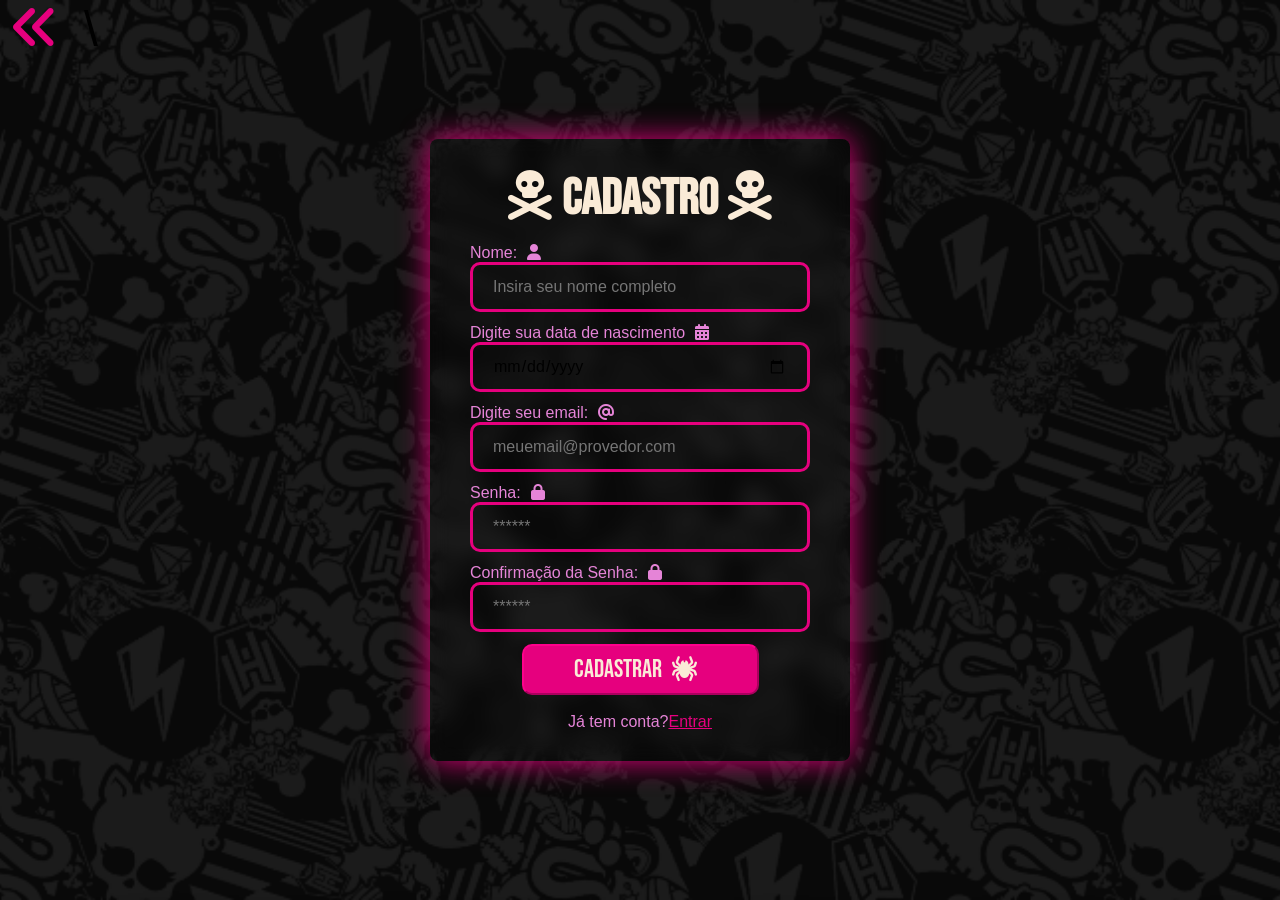
<file: home/cadastro.html>
<!DOCTYPE html>
<html lang="pt-BR">
<head>
    <meta charset="UTF-8">
    <meta name="viewport" content="width=device-width, initial-scale=1.0">
    <link rel="stylesheet" href="https://cdnjs.cloudflare.com/ajax/libs/font-awesome/6.5.1/css/all.min.css">
    <link rel="stylesheet" href="cadastro.css">
    <title>CADASTRO</title>
</head>
<body>
    <!--botão de voltar-->
    <div class=" voltar">
    <a href="index.html"><i class="fa-solid fa-angles-left"></i></a>
\   </div>

        <!--container é minha caixa -->
    <main class="container">
        <h1><i class="fa-solid fa-skull-crossbones"></i>CADASTRO<i class="fa-solid fa-skull-crossbones"></i></h1>

        <div class= "campo"> <!-- aqui são meus campos-->
            <span>Nome:<i class="fa-solid fa-user"></i></span>
            <input type="text" placeholder="Insira seu nome completo"  id="ipt_data">
        </div>
        <div class="campo">
            <span>Digite sua data de nascimento<i class="fa-solid fa-calendar-days"></i></span>
            <input type="date"  id="ipt_data">
        </div>
         <div class="campo">
            <span>Digite seu email:<i class="fa-solid fa-at"></i></span>
            <input type="text" placeholder="meuemail@provedor.com" id="ipt_email">
        </div>
        <div class="campo">
            <span>Senha:<i class="fa-solid fa-lock"></i></span>
            <input id="senha_input" type="password" placeholder="******" />
          </div>
        <div class="campo">
            <span>Confirmação da Senha:<i class="fa-solid fa-lock"></i></span>
            <input id="confirmacao_senha_input" type="password" placeholder="******" />
          </div>

      
        <!--Botão de Cadastrar-->
        <button class="botao" type="submit">Cadastrar
            <i class="fa-solid fa-spider"></i>
        </button>

        <!--aba para ir pro login-->
        <div>
          <br>
            <p>Já tem conta?<a class="link" href="login.html">Entrar</a></p>
        </div>

        <!--meu exibir, mas acho que vou usar alert-->
        <div id="exibir"></div>

        <!-- Acrescentar mais com logar com e os elementos -->
    </main>
</body>
</html>
</file>
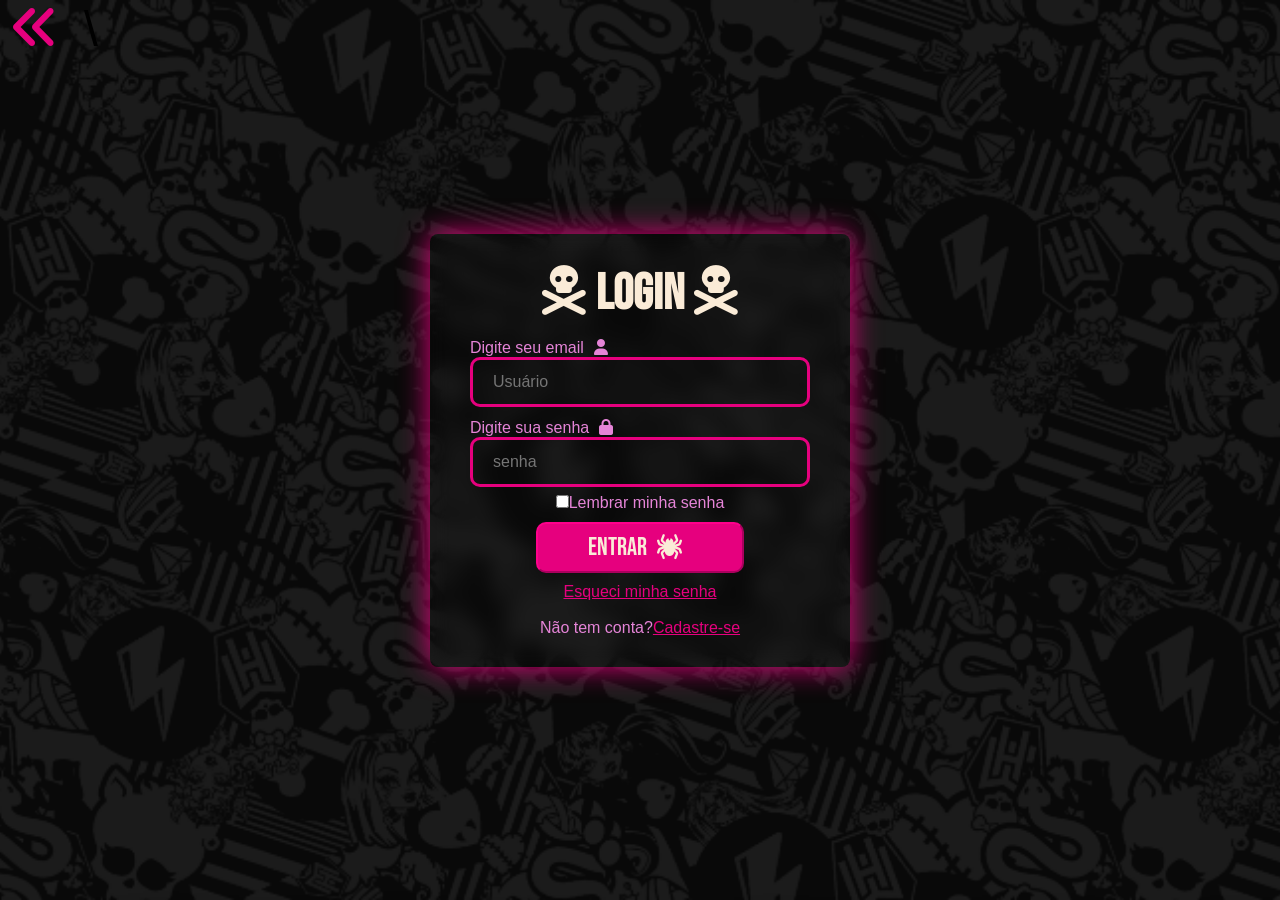
<file: home/login.html>
<!DOCTYPE html>
<html lang="pt-BR">
<head>
    <meta charset="UTF-8">
    <meta name="viewport" content="width=device-width, initial-scale=1.0">
    <link rel="stylesheet" href="https://cdnjs.cloudflare.com/ajax/libs/font-awesome/6.5.1/css/all.min.css">
    <link rel="stylesheet" href="login.css">
    <title>LOGIN</title>
</head>
<body>
    <!--botão de voltar-->
    <div class=" voltar">
    <a href="index.html"><i class="fa-solid fa-angles-left"></i></a>
\   </div>

        <!--container é minha caixa -->
    <main class="container">
        <h1><i class="fa-solid fa-skull-crossbones"></i>Login<i class="fa-solid fa-skull-crossbones"></i></h1>
        <div class= "input-box"> <!-- aqui são meus campos-->
            <span>Digite seu email<i class="fa-solid fa-user"></i></span>
            <input placeholder="Usuário" type="email">
        </div>
        <div class="input-box">
            <span>Digite sua senha<i class="fa-solid fa-lock"></i></span>
            <input placeholder="senha" type="password">
        </div>

        <!-- lembrar é meu label-->
        <div class="lembrar">
             <label>
                <input type="checkbox">Lembrar minha senha
            </label>
        </div>
        <!--Botão de Entrar-->
        <button class="botao" type="submit">Entrar
            <i class="fa-solid fa-spider"></i>
        </button>

        <!--abas , são meus links comuns de login-->
        <div class="abas">
            <a class="link" href="#">Esqueci minha senha</a>
        </div>
        <br>
        <div>
            <p>Não tem conta?<a class="link" href="cadastro.html">Cadastre-se</a></p>
        </div>

        <!--meu exibir, mas acho que vou usar alert-->
        <div id="exibir"></div>

        <!-- Acrescentar mais com logar com e os elementos -->
    </main>
</body>
</html>
</file>
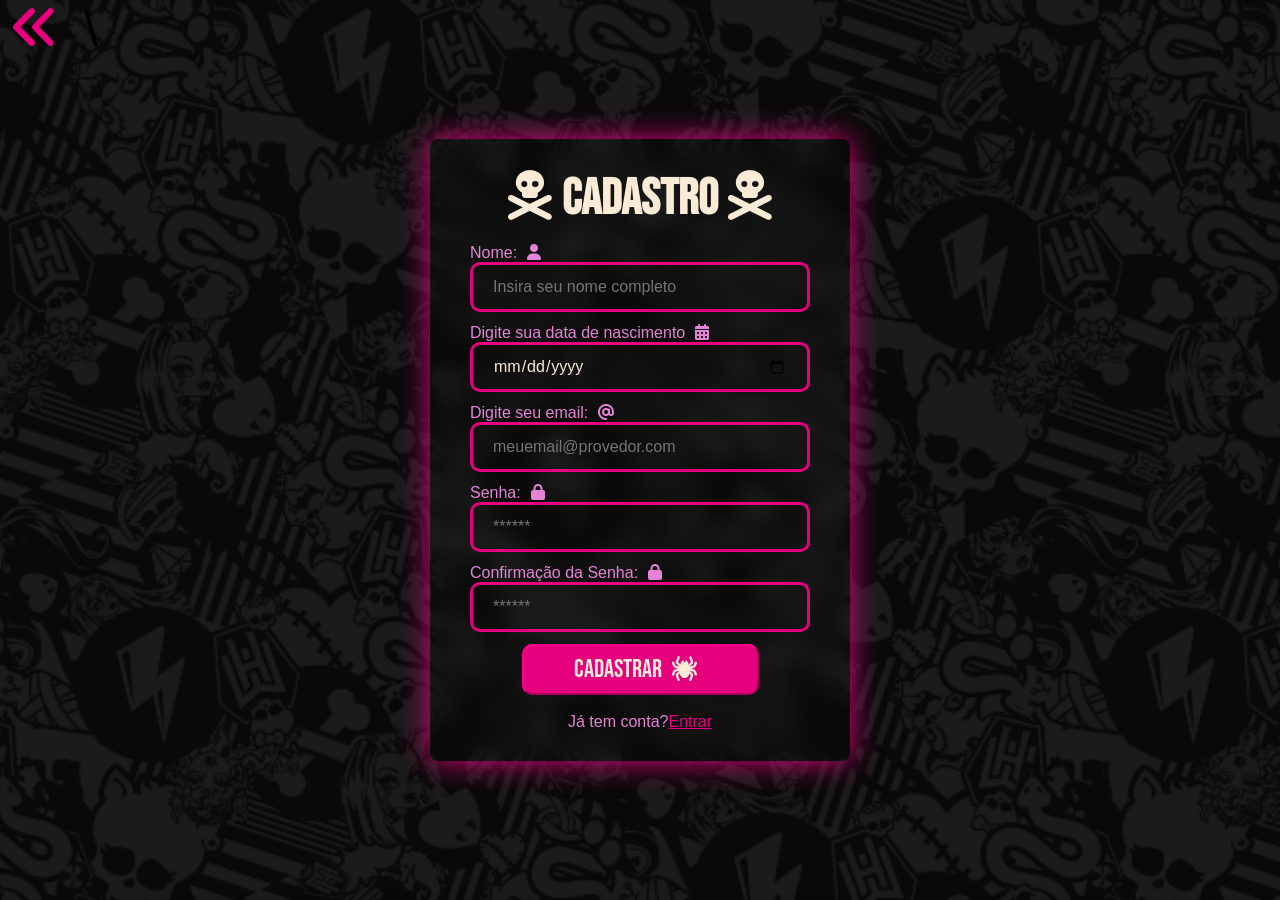
<file: public/cadastro.html>
<!DOCTYPE html>
<html lang="pt-BR">
<head>
    <meta charset="UTF-8">
    <meta name="viewport" content="width=device-width, initial-scale=1.0">
    <link rel="stylesheet" href="https://cdnjs.cloudflare.com/ajax/libs/font-awesome/6.5.1/css/all.min.css">
    <link rel="stylesheet" href="./css/cadastro.css">
    <title>CADASTRO</title>
</head>
<body>
    <!--botão de voltar-->
    <div class=" voltar">
    <a href="./index.html"><i class="fa-solid fa-angles-left"></i></a>
\   </div>

        <!--container é minha caixa -->
    <main class="container">
          <div class="alerta_erro">
      <div class="card_erro" id="cardErro">
        <span id="mensagem_erro"></span>
      </div>
    </div>
        <h1><i class="fa-solid fa-skull-crossbones"></i>CADASTRO<i class="fa-solid fa-skull-crossbones"></i></h1>

        <div class= "campo"> <!-- aqui são meus campos-->
            <span>Nome:<i class="fa-solid fa-user"></i></span>
            <input type="text" placeholder="Insira seu nome completo"  id="ipt_nome">
        </div>
        <div class="campo">
            <span>Digite sua data de nascimento<i class="fa-solid fa-calendar-days"></i></span>
            <input type="date"  id="ipt_data"> 
        </div> 
         <div class="campo">
            <span>Digite seu email:<i class="fa-solid fa-at"></i></span>
            <input type="text" placeholder="meuemail@provedor.com" id="ipt_email">
        </div>
        <div class="campo">
            <span>Senha:<i class="fa-solid fa-lock"></i></span>
            <input id="senha_input" type="password" placeholder="******" />
          </div>
        <div class="campo">
            <span>Confirmação da Senha:<i class="fa-solid fa-lock"></i></span>
            <input id="confirmacao_senha_input" type="password" placeholder="******" />
          </div>

      
        <!--Botão de Cadastrar-->
        <button onclick="cadastrar()" class="botao" type="submit">Cadastrar
            <i class="fa-solid fa-spider"></i>
        </button>

        <!--aba para ir pro login-->
        <div>
          <br>
            <p>Já tem conta?<a class="link" href="./login.html">Entrar</a></p>
        </div>

        <!--meu exibir, mas acho que vou usar alert-->
        <div id="exibir"></div>

        <!-- Acrescentar mais com logar com e os elementos -->
    </main>
</body>
</html>
<script>

  //  Estrutura da Web-data-viz

  function cadastrar() {
    // aguardar();

    //Recupere o valor da nova input pelo nome do id
    // Agora vá para o método fetch logo abaixo
    var nomeU = ipt_nome.value;
    var data_nascU = ipt_data.value;
    var emailU = ipt_email.value;
    var senhaU = senha_input.value;
    var confir_senhaU =  confirmacao_senha_input.value;
    

    // Verificando se há algum campo em branco
if (
      emailU.trim() == "" ||
      senhaU.trim() == "" ||
      confir_senhaU.trim() == "" ||
      nomeU.trim() == "" ||
      data_nascU.trim() == ""
    ) {
      cardErro.style.display = "block";
      mensagem_erro.innerHTML = "Não pode ter nenhum campo vazio";
    
      // finalizarAguardar(); // CORRIGIDO: Comentado para não dar erro
      return false;
    } 
    
    // Validações específicas 
    if (!emailU.includes("@")) {
        cardErro.style.display = "block";
        mensagem_erro.innerHTML = "O email precisa ter @";
        return false;
    } else if (senhaU.length < 6) {
        cardErro.style.display = "block";
        mensagem_erro.innerHTML = "A senha deve tener 6 ou mais caracteres";
        return false;
    } else if (senhaU != confir_senhaU) { // CORRIGIDO: Comparação direta de igualdade
        cardErro.style.display = "block";
        mensagem_erro.innerHTML = "As senhas não são iguais";
        return false;
    } else {
      setInterval(sumirMensagem, 5000);
    }

  
   /* // Verificando se o código de ativação é de alguma empresa cadastrada
    for (let i = 0; i < listaEmpresasCadastradas.length; i++) {
      if (listaEmpresasCadastradas[i].codigo_ativacao == codigoVar) {
        idEmpresaVincular = listaEmpresasCadastradas[i].id
        console.log("Código de ativação válido.");
        break;
      } else {
        cardErro.style.display = "block";
        mensagem_erro.innerHTML = "(Mensagem de erro para código inválido)";
        finalizarAguardar();
      }
    }*/

    // Enviando o valor da nova input
    fetch("/usuarios/cadastrar", {
      method: "POST",
      headers: {
        "Content-Type": "application/json",
      },
      body: JSON.stringify({
        // crie um atributo que recebe o valor recuperado aqui
        // Agora vá para o arquivo routes/usuario.js
        nomeServer: nomeU,
        emailServer: emailU,
        senhaServer: senhaU,
        dataServer: data_nascU
      }),
    })
      .then(function (resposta) {
        console.log("resposta: ", resposta);

        if (resposta.ok) {

          mensagem_erro.innerHTML =
            "Cadastro realizado com sucesso! Redirecionando para tela de Login...";

          setTimeout(() => {
            window.location = "./login.html";
          }, "2000");

          limparFormulario();
          //finalizarAguardar(); 
        } else {
          throw "Houve um erro ao tentar realizar o cadastro!";
        }
      })
      .catch(function (resposta) {
        console.log(`#ERRO: ${resposta}`);
       // finalizarAguardar();
      });

    return false;
  }

  // Listando empresas cadastradas 
//   function listar() {
//     fetch("/empresas/listar", {
//       method: "GET",
//     })
//       .then(function (resposta) {
//         resposta.json().then((empresas) => {
//           empresas.forEach((empresa) => {
//             listaEmpresasCadastradas.push(empresa);

//             console.log("listaEmpresasCadastradas")
//             console.log(listaEmpresasCadastradas[0].codigo_ativacao)
//           });
//         });
//       })
//       .catch(function (resposta) {
//         console.log(`#ERRO: ${resposta}`);
//       });
//   }

  function sumirMensagem() {
    cardErro.style.display = "none";
  }
</script>
</file>
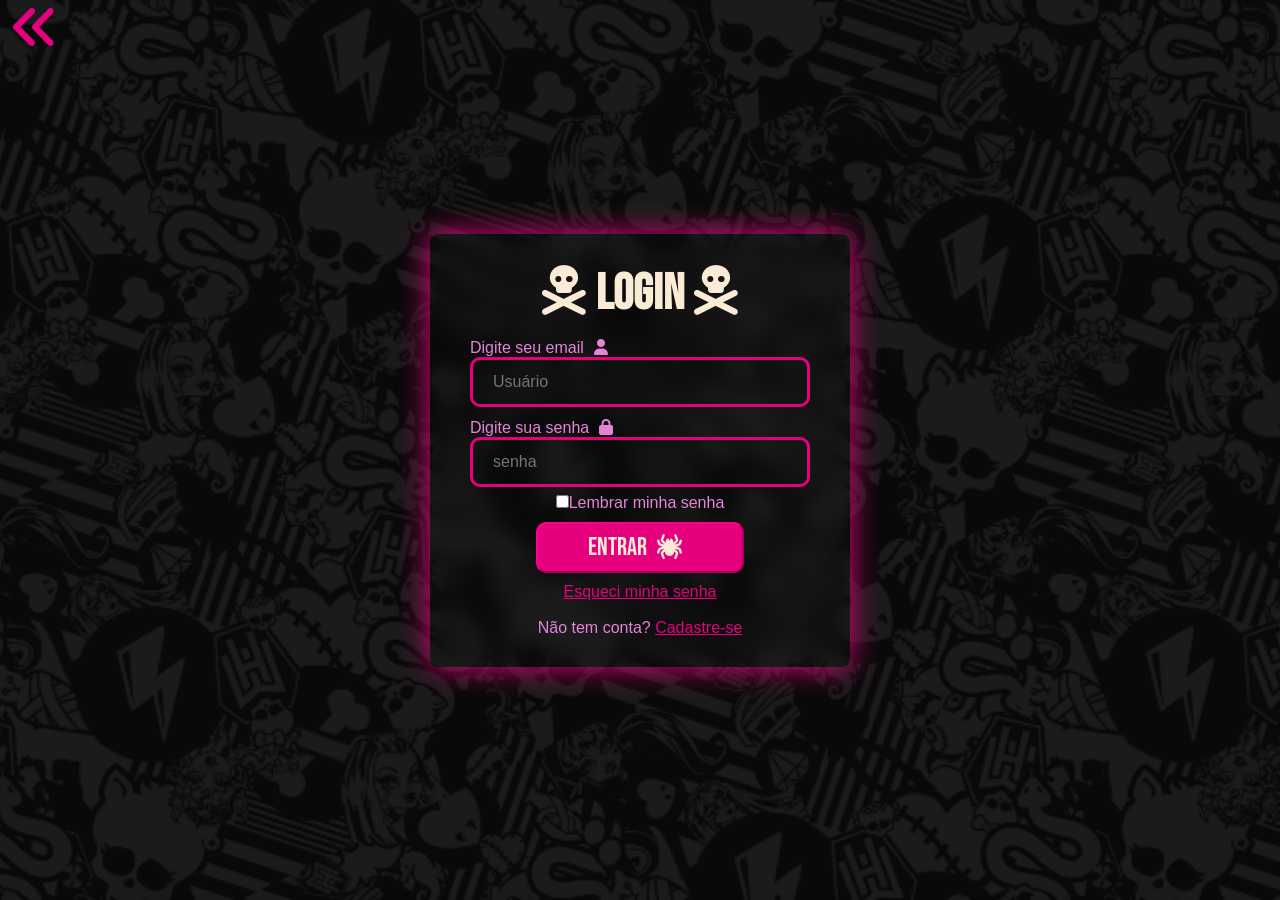
<file: public/login.html>
<!DOCTYPE html>
<html lang="pt-BR">
<head>
    <meta charset="UTF-8">
    <meta name="viewport" content="width=device-width, initial-scale=1.0">
    <link rel="stylesheet" href="https://cdnjs.cloudflare.com/ajax/libs/font-awesome/6.5.1/css/all.min.css">
    <link rel="stylesheet" href="./css/login.css">
    <title>LOGIN</title>
</head>
<body>
    <!--botão de voltar-->
    <div class="voltar">
        <a href="./index.html"><i class="fa-solid fa-angles-left"></i></a>
    </div>

    <!--container é minha caixa -->
    <div class="alerta_erro">
        <div class="card_erro" id="cardErro">
            <span id="mensagem_erro"></span>
        </div>
    </div>

    <main class="container">
        <h1><i class="fa-solid fa-skull-crossbones"></i>Login<i class="fa-solid fa-skull-crossbones"></i></h1>

        <!-- aqui são meus campos-->
        <div class="input-box">
            <span>Digite seu email<i class="fa-solid fa-user"></i></span>
            <input placeholder="Usuário" type="email" id="ipt_email">
        </div>
        <div class="input-box">
            <span>Digite sua senha<i class="fa-solid fa-lock"></i></span>
            <input placeholder="senha" type="password" id="ipt_senha">
        </div>

        <!-- lembrar é meu label-->
        <div class="lembrar">
            <label>
                <input type="checkbox">Lembrar minha senha
            </label>
        </div>

        <!--Botão de Entrar-->
        <button onclick="entrar()" class="botao" type="submit">
            Entrar <i class="fa-solid fa-spider"></i>
        </button>

        <!--abas , são meus links comuns de login-->
        <div class="abas">
            <a class="link" href="#">Esqueci minha senha</a>
        </div>
        <br>
        <div>
            <p>Não tem conta? <a class="link" href="./cadastro.html">Cadastre-se</a></p>
        </div>

        <!--meu exibir, mas acho que vou usar alert-->
        <div id="exibir"></div>

        <!-- Acrescentar mais com logar com e os elementos -->
    </main>
</body>
</html>
<script>

// Utilizei a estrutura pronta do web-data-viz
    function entrar() {
       // aguardar();

        var emailU = ipt_email.value;
        var senhaU = ipt_senha.value;

        if (emailU == "" || senhaU == "") {
            cardErro.style.display = "block";
            mensagem_erro.innerHTML = "Preencha todos os campos!";
           // finalizarAguardar();
            return false;
        } else {
            setInterval(sumirMensagem, 5000);
        }

        console.log("FORM LOGIN: ", emailU);
        console.log("FORM SENHA: ", senhaU);

        fetch("/usuarios/autenticar", {
            method: "POST",
            headers: { "Content-Type": "application/json" },
            body: JSON.stringify({
                usuarioServer: sessionStorage.ID_USUARIO,
                emailServer: emailU,
                senhaServer: senhaU
            })
        }).then(function (resposta) {
            console.log("ESTOU NO THEN DO entrar()!")

            if (resposta.ok) {
                console.log(resposta);

                resposta.json().then(json => {
                    console.log(json);
                    console.log(JSON.stringify(json));

                    // O resultado vem como array, então pega o primeiro item
                    let usuario = json[0];

                    console.log(usuario);

                    sessionStorage.ID_USUARIO = usuario.idUsuario;
                    sessionStorage.EMAIL_USUARIO = usuario.email;
                    sessionStorage.NOME_USUARIO  = usuario.nome;
                    

                    // Salva no localStorage com a chave que o quiz espera
                    localStorage.setItem("idUsuario", usuario.idUsuario);

                    setTimeout(function () {
                        window.location = "./QUIZ/quiz.html";
                    }, 1000); // apenas para exibir o loading
                });

            } else {
                console.log("Houve um erro ao tentar realizar o login!");

                resposta.text().then(texto => {
                    console.error(texto);
                    cardErro.style.display = "block";
                    mensagem_erro.innerHTML = "Email ou senha inválidos!";
                 //   finalizarAguardar(texto);
                });
            }

        }).catch(function (erro) {
            console.log(erro);
        });

        return false;
    }

    function sumirMensagem() {
        cardErro.style.display = "none";
    }
</script>
</file>
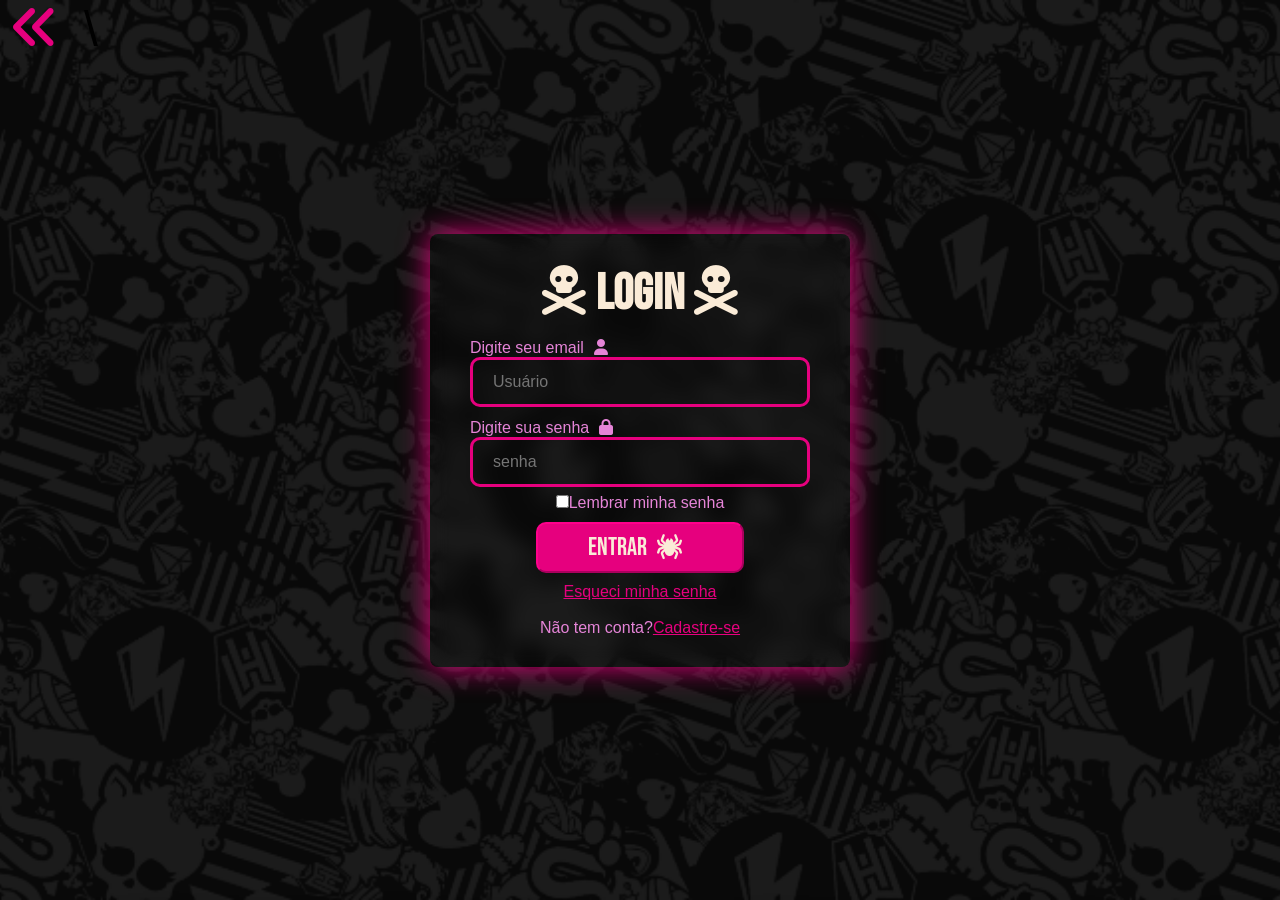
<file: public/sla.html>
<!DOCTYPE html>
<html lang="pt-BR">
<head>
    <meta charset="UTF-8">
    <meta name="viewport" content="width=device-width, initial-scale=1.0">
    <link rel="stylesheet" href="https://cdnjs.cloudflare.com/ajax/libs/font-awesome/6.5.1/css/all.min.css">
    <link rel="stylesheet" href="./css/login.css">
    <title>LOGIN</title>
</head>
<body>
    <!--botão de voltar-->
    <div class=" voltar">
    <a href="./index.html"><i class="fa-solid fa-angles-left"></i></a>
    <a href="./QUIZ/quiz.htmlM"></a>
\   </div>

        <!--container é minha caixa -->
     <div class="alerta_erro">
            <div class="card_erro" id="cardErro">
                <span id="mensagem_erro"></span>
            </div>
        </div>
    <main class="container">
        <h1><i class="fa-solid fa-skull-crossbones"></i>Login<i class="fa-solid fa-skull-crossbones"></i></h1>
        <div class= "input-box"> <!-- aqui são meus campos-->
            <span>Digite seu email<i class="fa-solid fa-user"></i></span>
            <input placeholder="Usuário" type="email" id="ipt_email">
        </div>
        <div class="input-box">
            <span>Digite sua senha<i class="fa-solid fa-lock"></i></span>
            <input placeholder="senha" type="password" id="ipt_senha">
        </div>

        <!-- lembrar é meu label-->
        <div class="lembrar">
             <label>
                <input type="checkbox">Lembrar minha senha
            </label>
        </div>
        <!--Botão de Entrar-->
        <button onclick="entrar()" class="botao" type="submit">Entrar
            <i class="fa-solid fa-spider"></i>
        </button>

        <!--abas , são meus links comuns de login-->
        <div class="abas">
            <a class="link" href="#">Esqueci minha senha</a>
        </div>
        <br>
        <div>
            <p>Não tem conta?<a class="link" href="./cadastro.html">Cadastre-se</a></p>
        </div>

        <!--meu exibir, mas acho que vou usar alert-->
        <div id="exibir"></div>

        <!-- Acrescentar mais com logar com e os elementos -->
    </main>
</body>
</html>
<script>

      function entrar() {
       // aguardar();

        var emailU = ipt_email.value;
        var senhaU = ipt_senha.value;

        if (emailU == "" || senhaU == "") {
            cardErro.style.display = "block"
            mensagem_erro.innerHTML = "(Mensagem de erro para todos os campos em branco)";
           // finalizarAguardar();
            return false;
        }
        else {
            setInterval(sumirMensagem, 5000)
        }

        console.log("FORM LOGIN: ", emailU);
        console.log("FORM SENHA: ", senhaU);

        fetch("/usuarios/autenticar", {
            method: "POST",
            headers: {
                "Content-Type": "application/json"
            },
            body: JSON.stringify({
                emailServer: emailU,
                senhaServer: senhaU
            })
        }).then(function (resposta) {
            console.log("ESTOU NO THEN DO entrar()!")

            if (resposta.ok) {
                console.log(resposta);

                resposta.json().then(json => {
                    console.log(json);
                    console.log(JSON.stringify(json));
                    sessionStorage.EMAIL_USUARIO = json.email;
                    sessionStorage.NOME_USUARIO = json.nome;
                    localStorage.setItem("idUsuario", json.idUsuario);
                    // sessionStorage.AQUARIOS = JSON.stringify(json.aquarios)
                    
                                resposta.json().then(json => {
                    console.log(json);
                    
                    // O resultado vem como array, então pega o primeiro item
                    let usuario = json[0];
                    
                    sessionStorage.EMAIL_USUARIO = usuario.email;
                    sessionStorage.NOME_USUARIO  = usuario.nome;
                    
                    // Salva no localStorage com a chave que o quiz espera
                    localStorage.setItem("idUsuario", usuario.idUsuario);

                    setTimeout(function () {
                        window.location = "./QUIZ/quiz.html";
                    }, 1000);
                });
                });

            } else {

                console.log("Houve um erro ao tentar realizar o login!");

                resposta.text().then(texto => {
                    console.error(texto);
                 //   finalizarAguardar(texto);
                });
            }

        }).catch(function (erro) {
            console.log(erro);
        })

        return false;
    }

    function sumirMensagem() {
        cardErro.style.display = "none"
    }

</script>
</file>
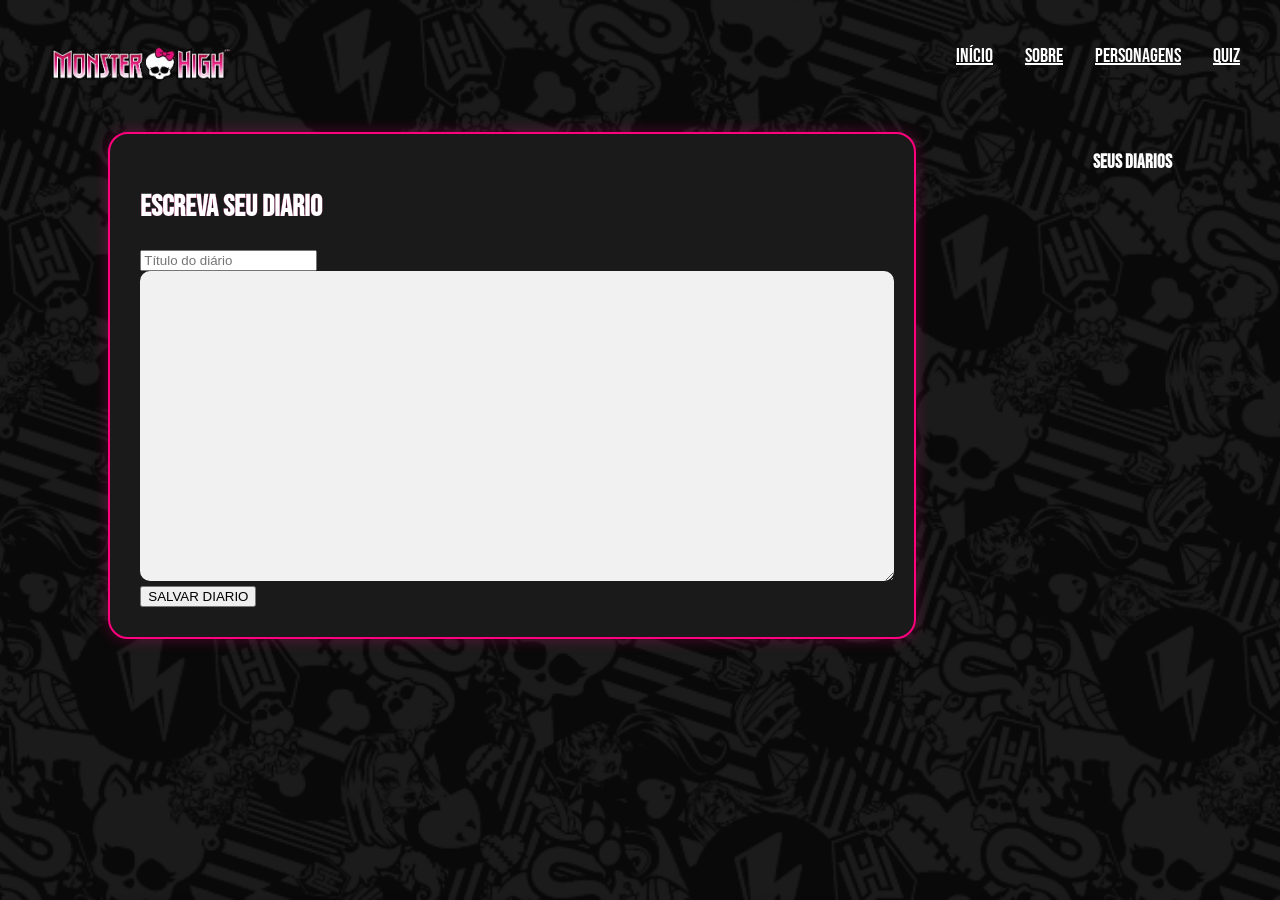
<file: public/DIÁRIO/diario.html>
<!DOCTYPE html>
<html lang="pt-br">
<head>
    <meta charset="UTF-8">
    <meta name="viewport" content="width=device-width, initial-scale=1.0">

    <link rel="stylesheet" href="../css/stylediario.css">

    <title>Diario</title>
</head>

<body onload="chamar()">
    
    <header class="cabeçalho">

        <img class="imagens-log"
        src="../assets/imgs/logomoster_high,sem fundo.png">

        <nav class="menu">
            <a class="menu-item" href="../index.html">Início</a>
            <a class="menu-item" href="">Sobre</a>
            <a class="menu-item" href="">Personagens</a>
            <a class="menu-item" href="./QUIZ/quiz.html">Quiz</a>
        </nav>

    </header>

    <main class="conteudo-principal">

        <!-- BLOCO ESCREVER -->
        <div class="diario">

            <h2>ESCREVA SEU DIARIO</h2>

            <input type="text" placeholder="Título do diário" id="ipt_titulo_diario_">
            <textarea
            id="ipt_caixa_texto"
            placeholder="O que vai na sua mente hoje...?">
            </textarea>

            <button onclick="salvar()">
                SALVAR DIARIO
            </button>

        </div>

        <!-- HISTORICO -->
        <div class="historico">

            <h3>SEUS DIARIOS</h3>

            <div class="lista-historico"></div>

        </div>

    </main>

</body>
</html>

<script>

// ============================================
// SALVAR: chamada ao clicar no botão "Salvar Diário"
// ============================================
function salvar() {
    // Pega os valores que o usuário digitou nos campos
    var titulo   = document.getElementById("ipt_titulo_diario_").value;
    var anotacao = document.getElementById("ipt_caixa_texto").value;

    // Validação: não deixa salvar se estiver vazio
    if (anotacao == "" || titulo == "") {
        alert("Preencha o título e o texto antes de salvar!");
        return; // para a função aqui
    }

    // Envia os dados para o back-end via fetch
    // POST = está enviando dados novos para salvar
    fetch("http://localhost:3333/diario/cadastrar", {
        method: "POST",

        // Avisa o back que está mandando um JSON
        headers: { "Content-Type": "application/json" },

        // Converte os dados para JSON e envia no corpo da requisição
        // ⚠️ troca o fkUsuario: 1 pelo ID real do usuário logado na sessão
        body: JSON.stringify({ titulo: titulo, anotacao: anotacao, fkUsuario: 1 })
    })
    .then(function(resposta) {
        // Deu certo: limpa os campos e recarrega a lista
        if (resposta.status == 201) {
            alert("Diário salvo com sucesso!");
            ipt_titulo_diario_.value = "";
            ipt_caixa_texto.value    = "";
            chamar(); // atualiza a lista na tela
        } else {
            alert("Erro ao salvar o diário!");
        }
    })
    .catch(function(erro) {
        // Erro de conexão: back não está rodando, URL errada, etc
        console.log("Erro na requisição: ", erro);
        alert("Não foi possível conectar ao servidor!");
    });
}

// ============================================
// CHAMAR: executada automaticamente quando a página carrega (onload)
// Busca todos os diários salvos no banco e exibe na tela
// ============================================
function chamar() {

    // GET = está buscando dados do banco
    // ⚠️ troca o /1 pelo ID real do usuário logado na sessão
    fetch("http://localhost:3333/diario/listar/1")

    .then(function(resposta) {

        // Se não tem nenhuma entrada ainda (204 = sem conteúdo)
        if (resposta.status == 204) {
            console.log("Nenhuma entrada encontrada.");
            return null; // para aqui sem tentar ler o JSON
        }

        // Converte a resposta para JSON para poder usar os dados
        return resposta.json();
    })

    .then(function(entradas) {
        // Se não veio nada, não faz nada
        if (!entradas) return;

        // Pega o elemento da lista no HTML
        var listaHistorico = document.querySelector(".lista-historico");

        // Limpa a lista antes de renderizar (evita duplicatas)
        listaHistorico.innerHTML = "";

        // Percorre cada entrada e cria um card na tela
        entradas.forEach(function(entrada) {
            var card = document.createElement("div");
            card.classList.add("card-historico");

            // Formata a data para o padrão brasileiro
            var dataFormatada = new Date(entrada.dataAnotacao)
                .toLocaleDateString("pt-br");

            // Monta o HTML do card com os dados vindos do banco
            card.innerHTML = `
                <h4>${entrada.titulo}</h4>
                <p>${entrada.anotacao}</p>
                <small>Postado em: ${dataFormatada}</small>
            `;

            // Adiciona o card no topo da lista
            listaHistorico.prepend(card);
        });
    })

    .catch(function(erro) {
        console.log("Erro ao carregar diários: ", erro);
    });
}

</script>

<!-- <script>

function salvar(){
    var texto = ipt_caixa_texto.value;
    var titulo = ipt_titulo_diario_.value;

    var listaHistorico =
    document.querySelector(".lista-historico");

    if(texto == ""){
    alert("Escreva algo primeiro ");
    } else { 
        var novoCard =
        document.createElement("div");

        novoCard.classList.add("card-historico");

        novoCard.innerHTML = `
            <p>${texto}</p>
            <small>Postado agora </small>
        `;
        listaHistorico.prepend(novoCard);
        ipt_caixa_texto.value = "";
    }
    fetch()
}

function chamar(){
    console.log("Página carregada");
}

</script> -->
</file>
<file: home/cadastro.css>
@import url('https://fonts.googleapis.com/css2?family=Arvo:ital@1&family=Bebas+Neue&family=Montserrat:ital,wght@0,100..900;1,100..900&family=Playfair+Display:ital,wght@0,400..900;1,400..900&family=Playwrite+DK+Uloopet+Guides&display=swap');


*{
    margin: 0;
    padding: 0;
    box-sizing: border-box;
    font-family: "Poppins", sans-serif;
}

body {
    display: flex;
    justify-content: center;
    align-items: center;
    min-height: 100vh;
    background: url(fundo\ preto3.PNG);
    background-size: cover;
    background-position: center;
}   

/*editando a minha caixa do login*/
.container{
    display: flex;
    align-items: center;
    flex-direction: column;
    width: 420px;
    backdrop-filter: blur(10px);
    border-radius: 8px;
    border-color: #e6007e;
    color: rgb(229, 132, 215);
    padding: 30px 40px;
    box-shadow: 0 0 30px #e6007e;
}
/*editando o titulo da caixa*/
.container h1{
    text-align: center;
    color: antiquewhite;
    font-family: "Bebas Neue", sans-serif;
    font-size: 50px;
}

/*editando as caixas de texto*/
.campo {
    position: relative;
    width: 100%;
    height: 50px;
    margin: 15px 0;
}
/*editando dentro das caixas de dentro*/
.campo input{
    width: 100%;
    height: 100%;
    background: transparent;
    border-radius: 10px;     
    border: 3px solid #e6007e;
    outline: none;
    font-size: 16px;   
    padding: 10px 20px 10px 20px;    
}

/*editando o lembrar*/
.lembrar{
    margin-top: 10px;;
}

/*editando as abas que vão ser puxadas*/
.abas{
    margin-top: 10px;
}

/*editando o que vai puxar*/
.link{
    color: #e6007e;
}

/*editanado o botão de entrar*/
.botao{
    margin-top: 15px;
    display: flex;
    align-items: center;

    background-color: #e6007e;
    border-radius: 10px;
    border-color: #ff008c;
    padding: 8px 50px 8px 50px;

    color: antiquewhite;
    font-family: "Bebas Neue", sans-serif;
    font-size: 25px;
}

/*editando os icones*/
.fa-solid{
    margin: 0 10px;
}

/*botão de voltar*/
.voltar{
    font-size: 50px;
    position: fixed;
    top: 0;         /* Cola no topo */
    left: 0;        /* Cola na esquerda */
    width: 100%;    /* Faz ele ocupar toda a largura */
    z-index: 1000;
}
/*editando o icone de voltar*/
.fa-angles-left{
    color: #e6007e;
}
</file>
<file: home/login.css>
@import url('https://fonts.googleapis.com/css2?family=Arvo:ital@1&family=Bebas+Neue&family=Montserrat:ital,wght@0,100..900;1,100..900&family=Playfair+Display:ital,wght@0,400..900;1,400..900&family=Playwrite+DK+Uloopet+Guides&display=swap');


*{
    margin: 0;
    padding: 0;
    box-sizing: border-box;
    font-family: "Poppins", sans-serif;
}

body {
    display: flex;
    justify-content: center;
    align-items: center;
    min-height: 100vh;
    background: url(fundo\ preto3.PNG);
    background-size: cover;
    background-position: center;
}   

/*editando a minha caixa do login*/
.container{
    display: flex;
    align-items: center;
    flex-direction: column;
    width: 420px;
    backdrop-filter: blur(10px);
    border-radius: 8px;
    border-color: #e6007e;
    color: rgb(229, 132, 215);
    padding: 30px 40px;
    box-shadow: 0 0 30px #e6007e;
}
/*editando o titulo da caixa*/
.container h1{
    text-align: center;
    color: antiquewhite;
    font-family: "Bebas Neue", sans-serif;
    font-size: 50px;
}

/*editando as caixas de texto*/
.input-box {
    position: relative;
    width: 100%;
    height: 50px;
    margin: 15px 0;
}
/*editando dentro das caixas de dentro*/
.input-box input{
    width: 100%;
    height: 100%;
    background: transparent;
    border-radius: 10px;     
    border: 3px solid #e6007e;
    outline: none;
    font-size: 16px;   
    padding: 10px 20px 10px 20px;    
}

/*editando o lembrar*/
.lembrar{
    margin-top: 10px;;
}

/*editando as abas que vão ser puxadas*/
.abas{
    margin-top: 10px;
}

/*editando o que vai puxar*/
.link{
    color: #e6007e;
}

/*editanado o botão de entrar*/
.botao{
    margin-top: 10px;
    display: flex;
    align-items: center;

    background-color: #e6007e;
    border-radius: 10px;
    border-color: #ff008c;
    padding: 8px 50px 8px 50px;

    color: antiquewhite;
    font-family: "Bebas Neue", sans-serif;
    font-size: 25px;
}

/*editando os icones*/
.fa-solid{
    margin: 0 10px;
}

/*botão de voltar*/
.voltar{
    font-size: 50px;
    position: fixed;
    top: 0;         /* Cola no topo */
    left: 0;        /* Cola na esquerda */
    width: 100%;    /* Faz ele ocupar toda a largura */
    z-index: 1000;
}
/*editando o icone de voltar*/
.fa-angles-left{
    color: #e6007e;
}
</file>
<file: public/css/cadastro.css>
@import url('https://fonts.googleapis.com/css2?family=Arvo:ital@1&family=Bebas+Neue&family=Montserrat:ital,wght@0,100..900;1,100..900&family=Playfair+Display:ital,wght@0,400..900;1,400..900&family=Playwrite+DK+Uloopet+Guides&display=swap');


*{
    margin: 0;
    padding: 0;
    box-sizing: border-box;
    font-family: "Poppins", sans-serif;
}

body {
    display: flex;
    justify-content: center;
    align-items: center;
    min-height: 100vh;
    background-image: url("../assets/imgs/fundo\ preto3.PNG");
    background-size: cover;
    background-position: center;
}   

/*editando a minha caixa do login*/
.container{
    display: flex;
    align-items: center;
    flex-direction: column;
    width: 420px;
    backdrop-filter: blur(10px);
    border-radius: 8px;
    border-color: #e6007e;
    color: rgb(229, 132, 215);
    padding: 30px 40px;
    box-shadow: 0 0 30px #e6007e;
}
/*editando o titulo da caixa*/
.container h1{
    text-align: center;
    color: antiquewhite;
    font-family: "Bebas Neue", sans-serif;
    font-size: 50px;
}

/*editando as caixas de texto*/
.campo {
    position: relative;
    width: 100%;
    height: 50px;
    margin: 15px 0;
}
/*editando dentro das caixas de dentro*/
.campo input{
    color: antiquewhite;
    width: 100%;
    height: 100%;
    background: transparent;
    border-radius: 10px;     
    border: 3px solid #e6007e;
    outline: none;
    font-size: 16px;   
    padding: 10px 20px 10px 20px;    
}

/*editando o lembrar*/
.lembrar{
    margin-top: 10px;;
}

/*editando as abas que vão ser puxadas*/
.abas{
    margin-top: 10px;
}

/*editando o que vai puxar*/
.link{
    color: #e6007e;
}

/*editanado o botão de entrar*/
.botao{
    margin-top: 15px;
    display: flex;
    align-items: center;

    background-color: #e6007e;
    border-radius: 10px;
    border-color: #ff008c;
    padding: 8px 50px 8px 50px;

    color: antiquewhite;
    font-family: "Bebas Neue", sans-serif;
    font-size: 25px;
}

/*editando os icones*/
.fa-solid{
    margin: 0 10px;
}

/*botão de voltar*/
.voltar{
    font-size: 50px;
    position: fixed;
    top: 0;         /* Cola no topo */
    left: 0;        /* Cola na esquerda */
    width: 100%;    /* Faz ele ocupar toda a largura */
    z-index: 1000;
}
/*editando o icone de voltar*/
.fa-angles-left{
    color: #e6007e;
}

.alerta_erro{
  display: flex;
  justify-content: flex-end;
}

.card_erro {
  display: none;
  background-color: #fff;
  color: black;
  width: 230px;
  position: fixed;
  border-radius: 4px;
  border: #ED145B 3px solid;
  padding: 10px;
  margin-right: 10%;
}

.card_erro #mensagem_erro{
  font-weight: 500;
  font-size: 20px;
}
</file>
<file: public/css/login.css>
@import url('https://fonts.googleapis.com/css2?family=Arvo:ital@1&family=Bebas+Neue&family=Montserrat:ital,wght@0,100..900;1,100..900&family=Playfair+Display:ital,wght@0,400..900;1,400..900&family=Playwrite+DK+Uloopet+Guides&display=swap');


*{
    margin: 0;
    padding: 0;
    box-sizing: border-box;
    font-family: "Poppins", sans-serif;
}

body {
    display: flex;
    justify-content: center;
    align-items: center;
    min-height: 100vh;
    background-image: url("../assets/imgs/fundo\ preto3.PNG");
    background-size: cover;
    background-position: center;
}   

/*editando a minha caixa do login*/
.container{
    display: flex;
    align-items: center;
    flex-direction: column;
    width: 420px;
    backdrop-filter: blur(10px);
    border-radius: 8px;
    border-color: #e6007e;
    color: rgb(229, 132, 215);
    padding: 30px 40px;
    box-shadow: 0 0 30px #e6007e;
}
/*editando o titulo da caixa*/
.container h1{
    text-align: center;
    color: antiquewhite;
    font-family: "Bebas Neue", sans-serif;
    font-size: 50px;
}

/*editando as caixas de texto*/
.input-box {
    position: relative;
    width: 100%;
    height: 50px;
    margin: 15px 0;
}
/*editando dentro das caixas de dentro*/
.input-box input{
    color:antiquewhite;     
    width: 100%;
    height: 100%;
    background: transparent;
    border-radius: 10px;     
    border: 3px solid #e6007e;
    outline: none;
    font-size: 16px;   
    padding: 10px 20px 10px 20px;    
}

/*editando o lembrar*/
.lembrar{
    margin-top: 10px;;
}

/*editando as abas que vão ser puxadas*/
.abas{
    margin-top: 10px;
}

/*editando o que vai puxar*/
.link{
    color: #e6007e;
}

/*editanado o botão de entrar*/
.botao{
    margin-top: 10px;
    display: flex;
    align-items: center;

    background-color: #e6007e;
    border-radius: 10px;
    border-color: #ff008c;
    padding: 8px 50px 8px 50px;

    color: antiquewhite;
    font-family: "Bebas Neue", sans-serif;
    font-size: 25px;
}

/*editando os icones*/
.fa-solid{
    margin: 0 10px;
}

/*botão de voltar*/
.voltar{
    font-size: 50px;
    position: fixed;
    top: 0;        
    left: 0;        
    width: 100%;    
    z-index: 1000;
}
/*editando o icone de voltar*/
.fa-angles-left{
    color: #e6007e;
}

.alerta_erro{
  display: flex;
  justify-content: flex-end;
}

.card_erro {
  display: none;
  background-color: #fff;
  color: black;
  width: 230px;
  position: fixed;
  border-radius: 4px;
  border: #ED145B 3px solid;
  padding: 10px;
  margin-right: 10%;
}

.card_erro #mensagem_erro{
  font-weight: 500;
  font-size: 20px;
}
</file>
<file: public/css/stylediario.css>
/* Importando uma fonte mais estilizada para o tema */
@import url('https://fonts.googleapis.com/css2?family=Poppins:wght@300;400;700&display=swap');
@import url('https://fonts.googleapis.com/css2?family=Arvo:ital@1&family=Bebas+Neue&family=Changa+One:ital@0;1&family=Montserrat:ital,wght@0,100..900;1,100..900&family=Playfair+Display:ital,wght@0,400..900;1,400..900&family=Playwrite+DK+Uloopet+Guides&family=Poppins:ital,wght@0,100;0,200;0,300;0,400;0,500;0,600;0,700;0,800;0,900;1,100;1,200;1,300;1,400;1,500;1,600;1,700;1,800;1,900&family=Roboto+Condensed:ital,wght@0,100..900;1,100..900&display=swap');


body {
    background-image: url(../assets/imgs/fundo\ preto3.PNG);
 
    background-size: cover;
    background-position: center;
    background-attachment: fixed;

    margin: 0;

    color: white;

    font-family: 'Bebas Neue', sans-serif;
}
    

.conteudo-principal {
    display: flex; /* Isso coloca as divs lado a lado */
    justify-content: space-around; /* Dá um espaço entre elas */
    padding: 20px;
}


.cabeçalho {
    display: flex;
    flex-direction: row;
    align-items: center;
    justify-content: space-between;
    padding: 20px 40px;
}

.imagens-log {
    height: 72px ;
}

.menu {
    display: flex;
    gap: 32px;
}

.menu-item {
    font-family: "Bebas Neue", sans-serif;
    color: white;
    font-size: 20px;
}


.menu-item:hover {
    color: #e6007e;
    transform: scale(1.2); 
}

.diario {
    background-color: #1a1a1a; /* Um cinza bem escuro */
    border: 2px solid #ff007f; /* Borda Rosa Choque */
    border-radius: 20px;       /* Bordas arredondadas */
    padding: 30px;             /* Espaço interno para não grudar no texto */
    width: 60%;                /* Ocupa mais espaço que o histórico */
    box-shadow: 0 0 15px rgba(255, 0, 127, 0.3); /* Um brilho rosa leve */
}

.diario h2 {
    font-family: 'Bebas Neue';
    font-size: 30px;
    -webkit-text-stroke: 0.2px #e6007fbe;
}

.diario button 

.historico h3 {
    font-family: 'Bebas Neue';
    font-size: 30px;
}

#ipt_caixa_texto {
    width: 100%;          /* Ocupa toda a largura da div pai */
    height: 300px;        /* Altura para você escrever bastante */
    border-radius: 10px;  /* Cantos suaves */
    border: none;         /* Tira a borda padrão */
    padding: 5px;        /* Espaço para o texto não encostar na borda */
    font-size: 16px;      /* Letra num tamanho bom */
    outline: none;        /* Tira aquela linha azul quando clicamos */
    background-color: #f1f1f1;
    font-family: "Bebas Neue";
    transition: 0.3s;
}

#ipt_caixa_texto:focus{
    box-shadow: 0 0 15px rgba(255,0,127,0.4);
}


.card-historico {
    background-color: #222;
    border-left: 5px solid #ff007f; /* Aquela linhagem rosa lateral estilosa *
    padding: 10px;
    margin-top: 10px;
    border-radius: 5px;
    font-size: 14px;
    animation: aparecer 0.5s; 
}

@keyframes aparecer {
    from { opacity: 0; transform: translateX(20px); }
    to { opacity: 1; transform: translateX(0); }
}




.historico{
    width: 35%;

    background: rgba(0,0,0,0.45);

    border: 2px solid #ff007f;

    border-radius: 25px;

    padding: 25px;

    box-shadow:
    0 0 20px rgba(255,0,127,0.2);

    max-height: 700px;

    overflow-y: auto;
}


.historico::-webkit-scrollbar{
    width: 8px;
}

.historico::-webkit-scrollbar-thumb{
    background: #ff007f;
    border-radius: 10px;
}


.historico h3{
    font-family: "Bebas Neue";
    font-size: 38px;

    color: #ff007f;

    letter-spacing: 2px;

    margin-top: 0;
}


.card-historico{
    background: rgba(20,0,20,0.9);

    border: 1px solid rgba(255,0,127,0.3);

    border-left: 5px solid #ff007f;

    border-radius: 18px;

    padding: 18px;

    margin-top: 18px;

    transition: 0.3s;

    animation: aparecer 0.5s;
}

.card-historico:hover{
    transform: translateY(-4px);

    box-shadow:
    0 0 15px rgba(255,0,127,0.3);
}

.card-historico p{
    margin: 0;

    line-height: 1.5;

    font-size: 15px;
}

.card-historico small{
    color: #ff4da6;

    display: block;

    margin-top: 10px;
}


@keyframes aparecer{

    from{
        opacity: 0;
        transform: translateX(20px);
    }

    to{
        opacity: 1;
        transform: translateX(0);
    }

}


#ipt_caixa_texto{
    background-color: #f1f1f1;

    border: none;

    border-radius: 18px;

    padding: 20px;

    font-size: 18px;

    resize: none;

    outline: none;

    margin-top: 20px;

    box-sizing: border-box;
}


.diario button{
    margin-top: 20px;

    background: linear-gradient(90deg,#ff007f,#ff4da6);

    border: none;

    border-radius: 12px;

    padding: 12px 25px;

    color: white;

    font-family: "Bebas Neue";

    font-size: 22px;

    cursor: pointer;

    transition: 0.3s;
}

.diario button:hover{
    transform: scale(1.05);

    box-shadow: 0 0 15px rgba(255,0,127,0.4);
}
</file>
